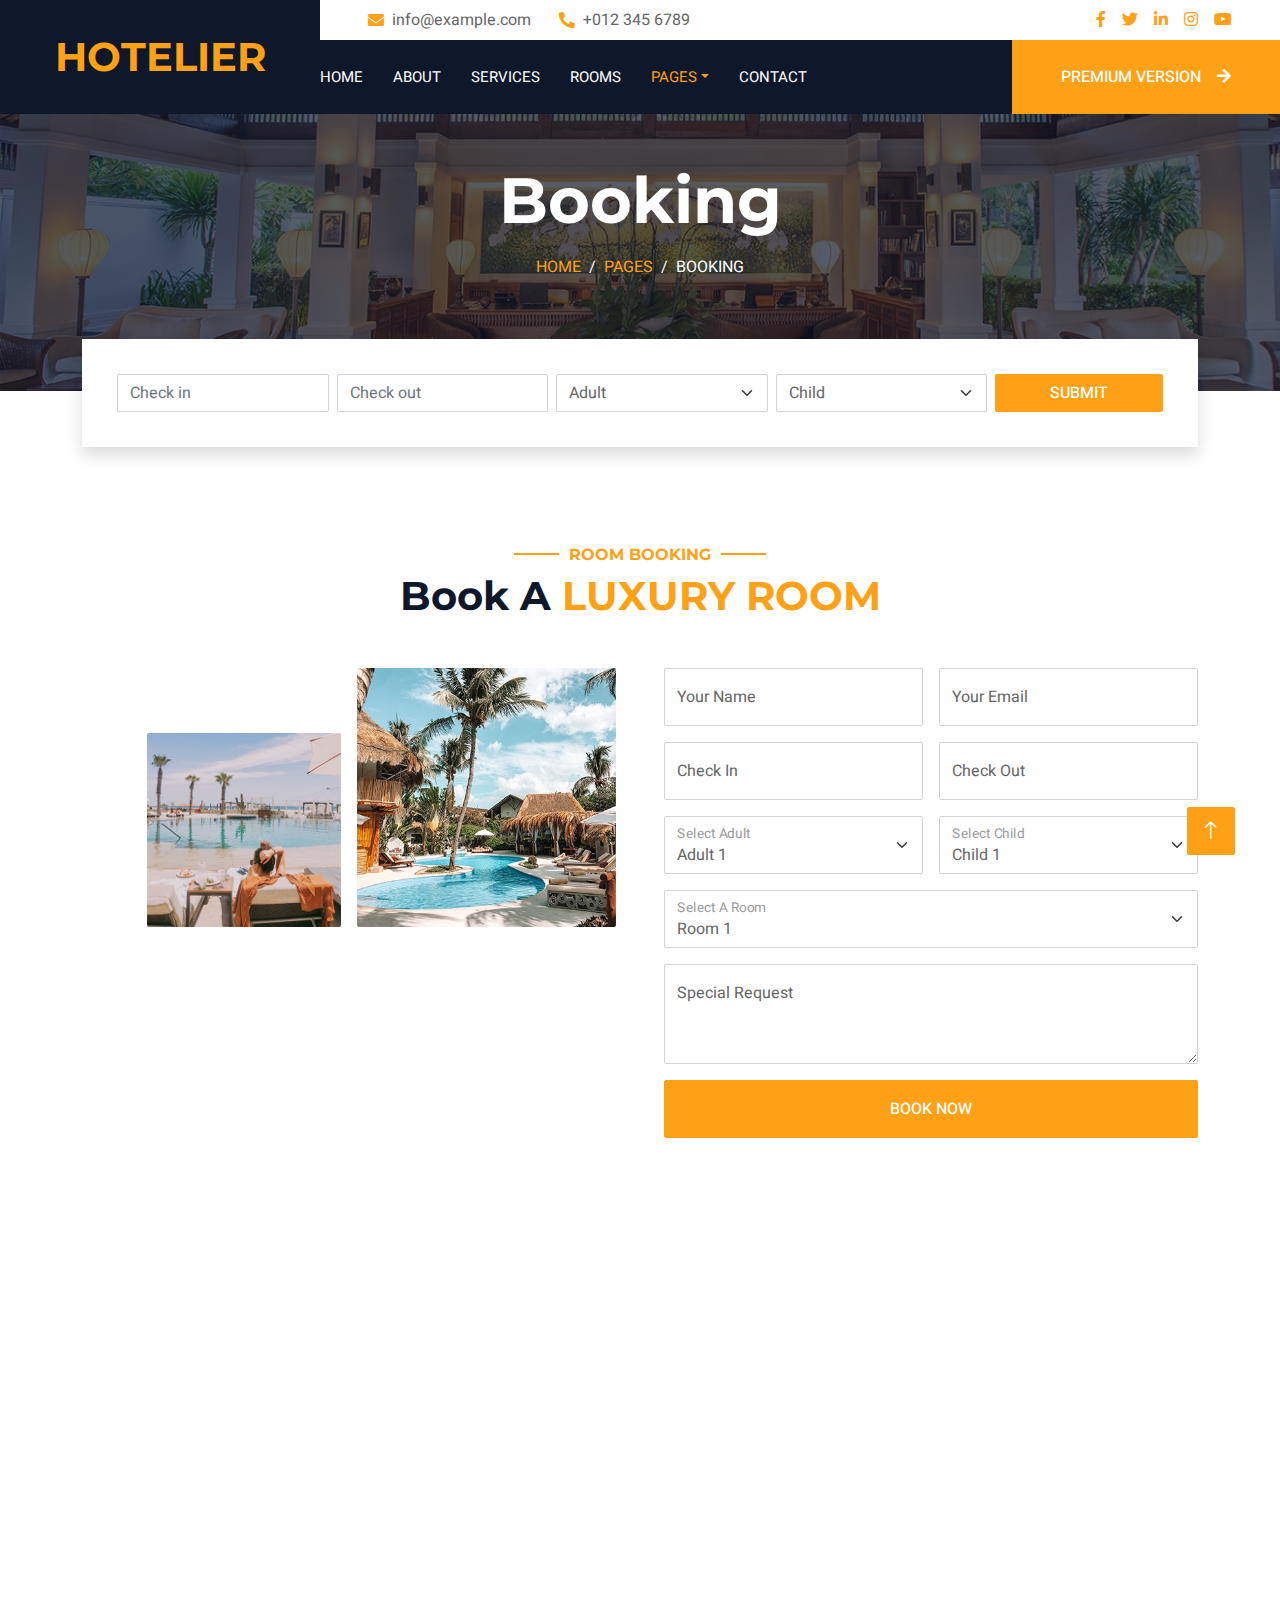
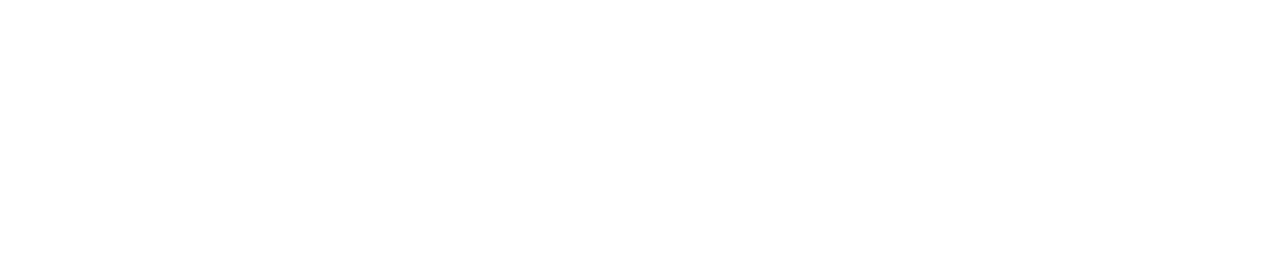
<file: Bookify.MVC/Frontend_temp/booking.html>
<!DOCTYPE html>
<html lang="en">

<head>
    <meta charset="utf-8">
    <title>Hotelier - Hotel HTML Template</title>
    <meta content="width=device-width, initial-scale=1.0" name="viewport">
    <meta content="" name="keywords">
    <meta content="" name="description">

    <!-- Favicon -->
    <link href="img/favicon.ico" rel="icon">

    <!-- Google Web Fonts -->
    <link rel="preconnect" href="https://fonts.googleapis.com">
    <link rel="preconnect" href="https://fonts.gstatic.com" crossorigin>
    <link href="https://fonts.googleapis.com/css2?family=Heebo:wght@400;500;600;700&family=Montserrat:wght@400;500;600;700&display=swap" rel="stylesheet">  

    <!-- Icon Font Stylesheet -->
    <link href="https://cdnjs.cloudflare.com/ajax/libs/font-awesome/5.10.0/css/all.min.css" rel="stylesheet">
    <link href="https://cdn.jsdelivr.net/npm/bootstrap-icons@1.4.1/font/bootstrap-icons.css" rel="stylesheet">

    <!-- Libraries Stylesheet -->
    <link href="lib/animate/animate.min.css" rel="stylesheet">
    <link href="lib/owlcarousel/assets/owl.carousel.min.css" rel="stylesheet">
    <link href="lib/tempusdominus/css/tempusdominus-bootstrap-4.min.css" rel="stylesheet" />

    <!-- Customized Bootstrap Stylesheet -->
    <link href="css/bootstrap.min.css" rel="stylesheet">

    <!-- Template Stylesheet -->
    <link href="css/style.css" rel="stylesheet">
</head>

<body>
    <div class="container-xxl bg-white p-0">
        <!-- Spinner Start -->
        <div id="spinner" class="show bg-white position-fixed translate-middle w-100 vh-100 top-50 start-50 d-flex align-items-center justify-content-center">
            <div class="spinner-border text-primary" style="width: 3rem; height: 3rem;" role="status">
                <span class="sr-only">Loading...</span>
            </div>
        </div>
        <!-- Spinner End -->

        <!-- Header Start -->
        <div class="container-fluid bg-dark px-0">
            <div class="row gx-0">
                <div class="col-lg-3 bg-dark d-none d-lg-block">
                    <a href="index.html" class="navbar-brand w-100 h-100 m-0 p-0 d-flex align-items-center justify-content-center">
                        <h1 class="m-0 text-primary text-uppercase">Hotelier</h1>
                    </a>
                </div>
                <div class="col-lg-9">
                    <div class="row gx-0 bg-white d-none d-lg-flex">
                        <div class="col-lg-7 px-5 text-start">
                            <div class="h-100 d-inline-flex align-items-center py-2 me-4">
                                <i class="fa fa-envelope text-primary me-2"></i>
                                <p class="mb-0">info@example.com</p>
                            </div>
                            <div class="h-100 d-inline-flex align-items-center py-2">
                                <i class="fa fa-phone-alt text-primary me-2"></i>
                                <p class="mb-0">+012 345 6789</p>
                            </div>
                        </div>
                        <div class="col-lg-5 px-5 text-end">
                            <div class="d-inline-flex align-items-center py-2">
                                <a class="me-3" href=""><i class="fab fa-facebook-f"></i></a>
                                <a class="me-3" href=""><i class="fab fa-twitter"></i></a>
                                <a class="me-3" href=""><i class="fab fa-linkedin-in"></i></a>
                                <a class="me-3" href=""><i class="fab fa-instagram"></i></a>
                                <a class="" href=""><i class="fab fa-youtube"></i></a>
                            </div>
                        </div>
                    </div>
                    <nav class="navbar navbar-expand-lg bg-dark navbar-dark p-3 p-lg-0">
                        <a href="index.html" class="navbar-brand d-block d-lg-none">
                            <h1 class="m-0 text-primary text-uppercase">Hotelier</h1>
                        </a>
                        <button type="button" class="navbar-toggler" data-bs-toggle="collapse" data-bs-target="#navbarCollapse">
                            <span class="navbar-toggler-icon"></span>
                        </button>
                        <div class="collapse navbar-collapse justify-content-between" id="navbarCollapse">
                            <div class="navbar-nav mr-auto py-0">
                                <a href="index.html" class="nav-item nav-link">Home</a>
                                <a href="about.html" class="nav-item nav-link">About</a>
                                <a href="service.html" class="nav-item nav-link">Services</a>
                                <a href="room.html" class="nav-item nav-link">Rooms</a>
                                <div class="nav-item dropdown">
                                    <a href="#" class="nav-link dropdown-toggle active" data-bs-toggle="dropdown">Pages</a>
                                    <div class="dropdown-menu rounded-0 m-0">
                                        <a href="booking.html" class="dropdown-item active">Booking</a>
                                        <a href="team.html" class="dropdown-item">Our Team</a>
                                        <a href="testimonial.html" class="dropdown-item">Testimonial</a>
                                    </div>
                                </div>
                                <a href="contact.html" class="nav-item nav-link">Contact</a>
                            </div>
                            <a href="https://htmlcodex.com/hotel-html-template-pro" class="btn btn-primary rounded-0 py-4 px-md-5 d-none d-lg-block">Premium Version<i class="fa fa-arrow-right ms-3"></i></a>
                        </div>
                    </nav>
                </div>
            </div>
        </div>
        <!-- Header End -->


        <!-- Page Header Start -->
        <div class="container-fluid page-header mb-5 p-0" style="background-image: url(img/carousel-1.jpg);">
            <div class="container-fluid page-header-inner py-5">
                <div class="container text-center pb-5">
                    <h1 class="display-3 text-white mb-3 animated slideInDown">Booking</h1>
                    <nav aria-label="breadcrumb">
                        <ol class="breadcrumb justify-content-center text-uppercase">
                            <li class="breadcrumb-item"><a href="#">Home</a></li>
                            <li class="breadcrumb-item"><a href="#">Pages</a></li>
                            <li class="breadcrumb-item text-white active" aria-current="page">Booking</li>
                        </ol>
                    </nav>
                </div>
            </div>
        </div>
        <!-- Page Header End -->


        <!-- Booking Start -->
        <div class="container-fluid booking pb-5 wow fadeIn" data-wow-delay="0.1s">
            <div class="container">
                <div class="bg-white shadow" style="padding: 35px;">
                    <div class="row g-2">
                        <div class="col-md-10">
                            <div class="row g-2">
                                <div class="col-md-3">
                                    <div class="date" id="date1" data-target-input="nearest">
                                        <input type="text" class="form-control datetimepicker-input"
                                            placeholder="Check in" data-target="#date1" data-toggle="datetimepicker" />
                                    </div>
                                </div>
                                <div class="col-md-3">
                                    <div class="date" id="date2" data-target-input="nearest">
                                        <input type="text" class="form-control datetimepicker-input" placeholder="Check out" data-target="#date2" data-toggle="datetimepicker"/>
                                    </div>
                                </div>
                                <div class="col-md-3">
                                    <select class="form-select">
                                        <option selected>Adult</option>
                                        <option value="1">Adult 1</option>
                                        <option value="2">Adult 2</option>
                                        <option value="3">Adult 3</option>
                                    </select>
                                </div>
                                <div class="col-md-3">
                                    <select class="form-select">
                                        <option selected>Child</option>
                                        <option value="1">Child 1</option>
                                        <option value="2">Child 2</option>
                                        <option value="3">Child 3</option>
                                    </select>
                                </div>
                            </div>
                        </div>
                        <div class="col-md-2">
                            <button class="btn btn-primary w-100">Submit</button>
                        </div>
                    </div>
                </div>
            </div>
        </div>
        <!-- Booking End -->


        <!-- Booking Start -->
        <div class="container-xxl py-5">
            <div class="container">
                <div class="text-center wow fadeInUp" data-wow-delay="0.1s">
                    <h6 class="section-title text-center text-primary text-uppercase">Room Booking</h6>
                    <h1 class="mb-5">Book A <span class="text-primary text-uppercase">Luxury Room</span></h1>
                </div>
                <div class="row g-5">
                    <div class="col-lg-6">
                        <div class="row g-3">
                            <div class="col-6 text-end">
                                <img class="img-fluid rounded w-75 wow zoomIn" data-wow-delay="0.1s" src="img/about-1.jpg" style="margin-top: 25%;">
                            </div>
                            <div class="col-6 text-start">
                                <img class="img-fluid rounded w-100 wow zoomIn" data-wow-delay="0.3s" src="img/about-2.jpg">
                            </div>
                            <div class="col-6 text-end">
                                <img class="img-fluid rounded w-50 wow zoomIn" data-wow-delay="0.5s" src="img/about-3.jpg">
                            </div>
                            <div class="col-6 text-start">
                                <img class="img-fluid rounded w-75 wow zoomIn" data-wow-delay="0.7s" src="img/about-4.jpg">
                            </div>
                        </div>
                    </div>
                    <div class="col-lg-6">
                        <div class="wow fadeInUp" data-wow-delay="0.2s">
                            <form>
                                <div class="row g-3">
                                    <div class="col-md-6">
                                        <div class="form-floating">
                                            <input type="text" class="form-control" id="name" placeholder="Your Name">
                                            <label for="name">Your Name</label>
                                        </div>
                                    </div>
                                    <div class="col-md-6">
                                        <div class="form-floating">
                                            <input type="email" class="form-control" id="email" placeholder="Your Email">
                                            <label for="email">Your Email</label>
                                        </div>
                                    </div>
                                    <div class="col-md-6">
                                        <div class="form-floating date" id="date3" data-target-input="nearest">
                                            <input type="text" class="form-control datetimepicker-input" id="checkin" placeholder="Check In" data-target="#date3" data-toggle="datetimepicker" />
                                            <label for="checkin">Check In</label>
                                        </div>
                                    </div>
                                    <div class="col-md-6">
                                        <div class="form-floating date" id="date4" data-target-input="nearest">
                                            <input type="text" class="form-control datetimepicker-input" id="checkout" placeholder="Check Out" data-target="#date4" data-toggle="datetimepicker" />
                                            <label for="checkout">Check Out</label>
                                        </div>
                                    </div>
                                    <div class="col-md-6">
                                        <div class="form-floating">
                                            <select class="form-select" id="select1">
                                              <option value="1">Adult 1</option>
                                              <option value="2">Adult 2</option>
                                              <option value="3">Adult 3</option>
                                            </select>
                                            <label for="select1">Select Adult</label>
                                          </div>
                                    </div>
                                    <div class="col-md-6">
                                        <div class="form-floating">
                                            <select class="form-select" id="select2">
                                              <option value="1">Child 1</option>
                                              <option value="2">Child 2</option>
                                              <option value="3">Child 3</option>
                                            </select>
                                            <label for="select2">Select Child</label>
                                          </div>
                                    </div>
                                    <div class="col-12">
                                        <div class="form-floating">
                                            <select class="form-select" id="select3">
                                              <option value="1">Room 1</option>
                                              <option value="2">Room 2</option>
                                              <option value="3">Room 3</option>
                                            </select>
                                            <label for="select3">Select A Room</label>
                                          </div>
                                    </div>
                                    <div class="col-12">
                                        <div class="form-floating">
                                            <textarea class="form-control" placeholder="Special Request" id="message" style="height: 100px"></textarea>
                                            <label for="message">Special Request</label>
                                        </div>
                                    </div>
                                    <div class="col-12">
                                        <button class="btn btn-primary w-100 py-3" type="submit">Book Now</button>
                                    </div>
                                </div>
                            </form>
                        </div>
                    </div>
                </div>
            </div>
        </div>
        <!-- Booking End -->


        <!-- Newsletter Start -->
        <div class="container newsletter mt-5 wow fadeIn" data-wow-delay="0.1s">
            <div class="row justify-content-center">
                <div class="col-lg-10 border rounded p-1">
                    <div class="border rounded text-center p-1">
                        <div class="bg-white rounded text-center p-5">
                            <h4 class="mb-4">Subscribe Our <span class="text-primary text-uppercase">Newsletter</span></h4>
                            <div class="position-relative mx-auto" style="max-width: 400px;">
                                <input class="form-control w-100 py-3 ps-4 pe-5" type="text" placeholder="Enter your email">
                                <button type="button" class="btn btn-primary py-2 px-3 position-absolute top-0 end-0 mt-2 me-2">Submit</button>
                            </div>
                        </div>
                    </div>
                </div>
            </div>
        </div>
        <!-- Newsletter Start -->
        

        <!-- Footer Start -->
        <div class="container-fluid bg-dark text-light footer wow fadeIn" data-wow-delay="0.1s">
            <div class="container pb-5">
                <div class="row g-5">
                    <div class="col-md-6 col-lg-4">
                        <div class="bg-primary rounded p-4">
                            <a href="index.html"><h1 class="text-white text-uppercase mb-3">Hotelier</h1></a>
                            <p class="text-white mb-0">
								Download <a class="text-dark fw-medium" href="https://htmlcodex.com/hotel-html-template-pro">Hotelier – Premium Version</a>, build a professional website for your hotel business and grab the attention of new visitors upon your site’s launch.
							</p>
                        </div>
                    </div>
                    <div class="col-md-6 col-lg-3">
                        <h6 class="section-title text-start text-primary text-uppercase mb-4">Contact</h6>
                        <p class="mb-2"><i class="fa fa-map-marker-alt me-3"></i>123 Street, New York, USA</p>
                        <p class="mb-2"><i class="fa fa-phone-alt me-3"></i>+012 345 67890</p>
                        <p class="mb-2"><i class="fa fa-envelope me-3"></i>info@example.com</p>
                        <div class="d-flex pt-2">
                            <a class="btn btn-outline-light btn-social" href=""><i class="fab fa-twitter"></i></a>
                            <a class="btn btn-outline-light btn-social" href=""><i class="fab fa-facebook-f"></i></a>
                            <a class="btn btn-outline-light btn-social" href=""><i class="fab fa-youtube"></i></a>
                            <a class="btn btn-outline-light btn-social" href=""><i class="fab fa-linkedin-in"></i></a>
                        </div>
                    </div>
                    <div class="col-lg-5 col-md-12">
                        <div class="row gy-5 g-4">
                            <div class="col-md-6">
                                <h6 class="section-title text-start text-primary text-uppercase mb-4">Company</h6>
                                <a class="btn btn-link" href="">About Us</a>
                                <a class="btn btn-link" href="">Contact Us</a>
                                <a class="btn btn-link" href="">Privacy Policy</a>
                                <a class="btn btn-link" href="">Terms & Condition</a>
                                <a class="btn btn-link" href="">Support</a>
                            </div>
                            <div class="col-md-6">
                                <h6 class="section-title text-start text-primary text-uppercase mb-4">Services</h6>
                                <a class="btn btn-link" href="">Food & Restaurant</a>
                                <a class="btn btn-link" href="">Spa & Fitness</a>
                                <a class="btn btn-link" href="">Sports & Gaming</a>
                                <a class="btn btn-link" href="">Event & Party</a>
                                <a class="btn btn-link" href="">GYM & Yoga</a>
                            </div>
                        </div>
                    </div>
                </div>
            </div>
            <div class="container">
                <div class="copyright">
                    <div class="row">
                        <div class="col-md-6 text-center text-md-start mb-3 mb-md-0">
                            &copy; <a class="border-bottom" href="#">Your Site Name</a>, All Right Reserved. 
							
							<!--/*** This template is free as long as you keep the footer author’s credit link/attribution link/backlink. If you'd like to use the template without the footer author’s credit link/attribution link/backlink, you can purchase the Credit Removal License from "https://htmlcodex.com/credit-removal". Thank you for your support. ***/-->
							Designed By <a class="border-bottom" href="https://htmlcodex.com">HTML Codex</a>
                        </div>
                        <div class="col-md-6 text-center text-md-end">
                            <div class="footer-menu">
                                <a href="">Home</a>
                                <a href="">Cookies</a>
                                <a href="">Help</a>
                                <a href="">FQAs</a>
                            </div>
                        </div>
                    </div>
                </div>
            </div>
        </div>
        <!-- Footer End -->


        <!-- Back to Top -->
        <a href="#" class="btn btn-lg btn-primary btn-lg-square back-to-top"><i class="bi bi-arrow-up"></i></a>
    </div>

    <!-- JavaScript Libraries -->
    <script src="https://code.jquery.com/jquery-3.4.1.min.js"></script>
    <script src="https://cdn.jsdelivr.net/npm/bootstrap@5.0.0/dist/js/bootstrap.bundle.min.js"></script>
    <script src="lib/wow/wow.min.js"></script>
    <script src="lib/easing/easing.min.js"></script>
    <script src="lib/waypoints/waypoints.min.js"></script>
    <script src="lib/counterup/counterup.min.js"></script>
    <script src="lib/owlcarousel/owl.carousel.min.js"></script>
    <script src="lib/tempusdominus/js/moment.min.js"></script>
    <script src="lib/tempusdominus/js/moment-timezone.min.js"></script>
    <script src="lib/tempusdominus/js/tempusdominus-bootstrap-4.min.js"></script>

    <!-- Template Javascript -->
    <script src="js/main.js"></script>
</body>

</html>
</file>
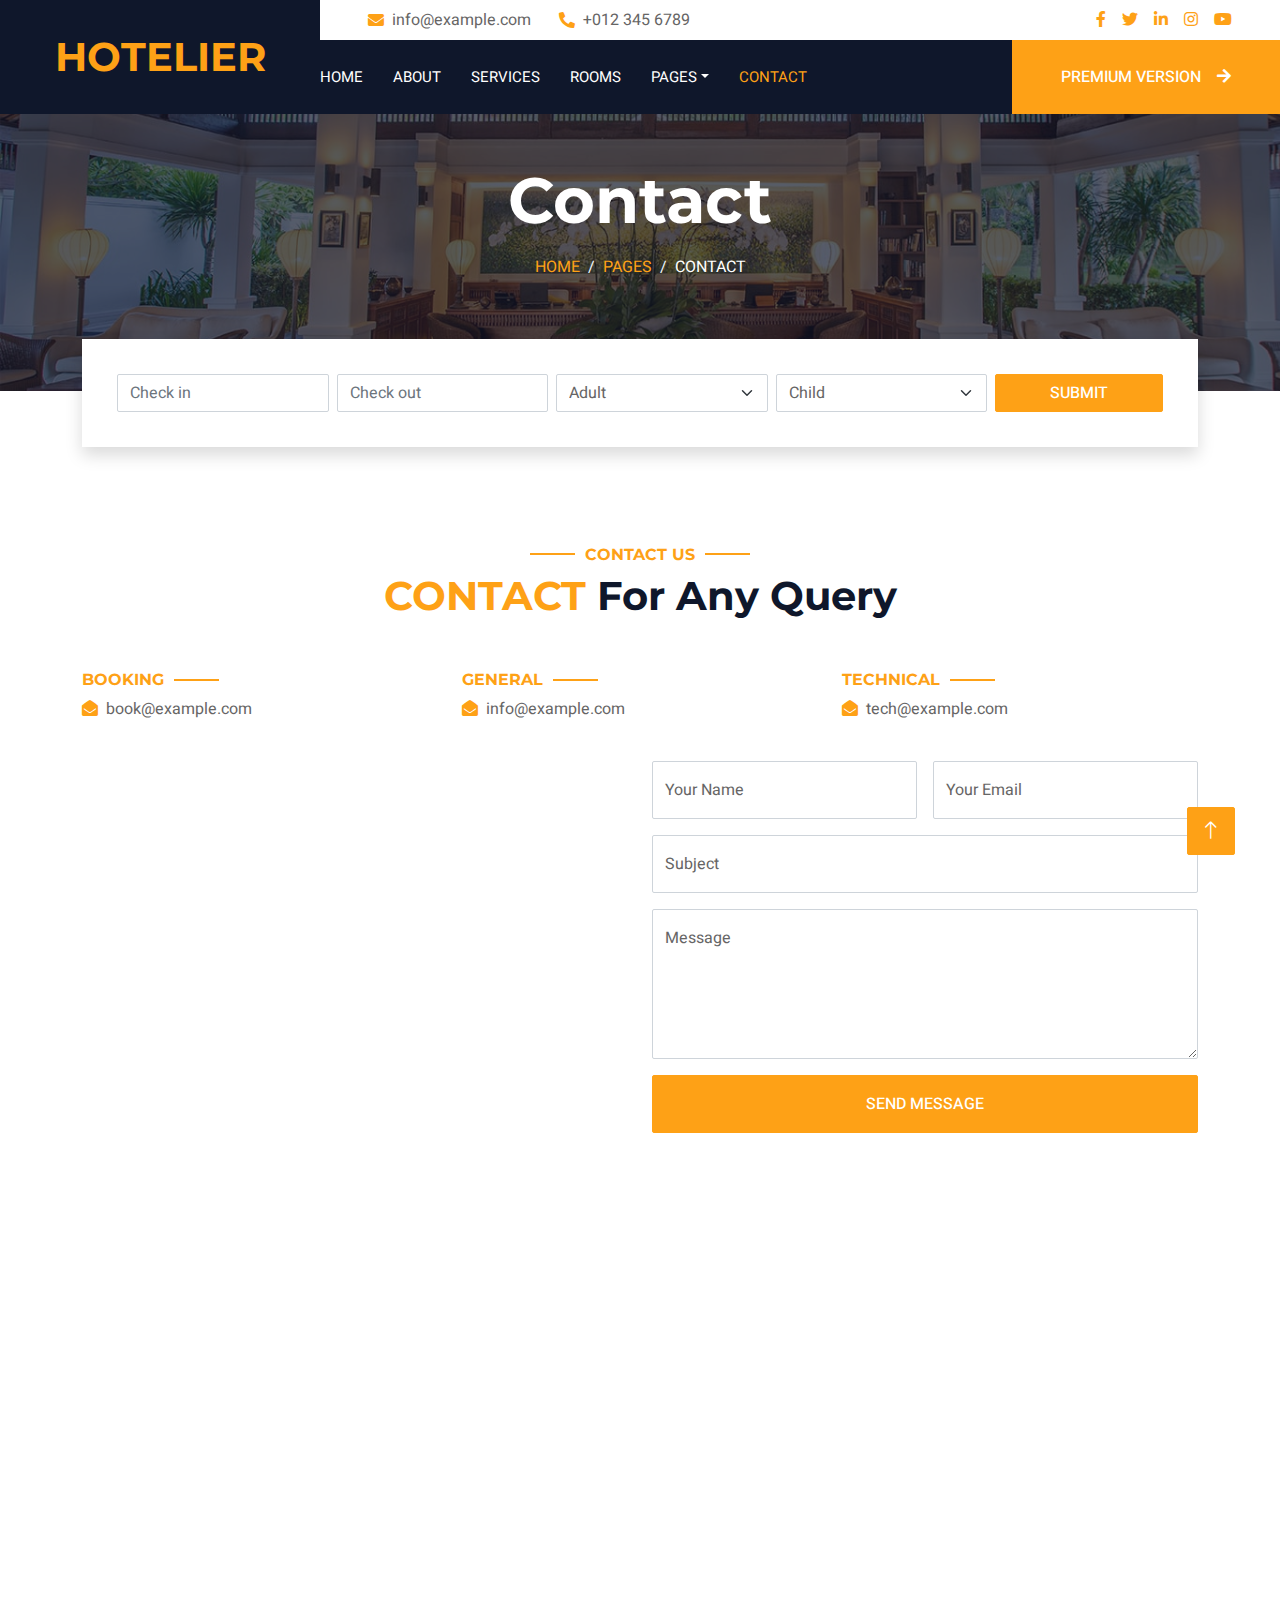
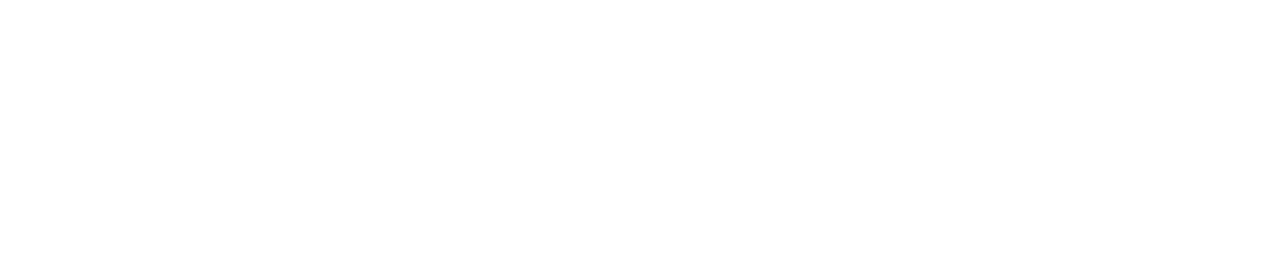
<file: Bookify.MVC/Frontend_temp/contact.html>
<!DOCTYPE html>
<html lang="en">

<head>
    <meta charset="utf-8">
    <title>Hotelier - Hotel HTML Template</title>
    <meta content="width=device-width, initial-scale=1.0" name="viewport">
    <meta content="" name="keywords">
    <meta content="" name="description">

    <!-- Favicon -->
    <link href="img/favicon.ico" rel="icon">

    <!-- Google Web Fonts -->
    <link rel="preconnect" href="https://fonts.googleapis.com">
    <link rel="preconnect" href="https://fonts.gstatic.com" crossorigin>
    <link href="https://fonts.googleapis.com/css2?family=Heebo:wght@400;500;600;700&family=Montserrat:wght@400;500;600;700&display=swap" rel="stylesheet">  

    <!-- Icon Font Stylesheet -->
    <link href="https://cdnjs.cloudflare.com/ajax/libs/font-awesome/5.10.0/css/all.min.css" rel="stylesheet">
    <link href="https://cdn.jsdelivr.net/npm/bootstrap-icons@1.4.1/font/bootstrap-icons.css" rel="stylesheet">

    <!-- Libraries Stylesheet -->
    <link href="lib/animate/animate.min.css" rel="stylesheet">
    <link href="lib/owlcarousel/assets/owl.carousel.min.css" rel="stylesheet">
    <link href="lib/tempusdominus/css/tempusdominus-bootstrap-4.min.css" rel="stylesheet" />

    <!-- Customized Bootstrap Stylesheet -->
    <link href="css/bootstrap.min.css" rel="stylesheet">

    <!-- Template Stylesheet -->
    <link href="css/style.css" rel="stylesheet">
</head>

<body>
    <div class="container-xxl bg-white p-0">
        <!-- Spinner Start -->
        <div id="spinner" class="show bg-white position-fixed translate-middle w-100 vh-100 top-50 start-50 d-flex align-items-center justify-content-center">
            <div class="spinner-border text-primary" style="width: 3rem; height: 3rem;" role="status">
                <span class="sr-only">Loading...</span>
            </div>
        </div>
        <!-- Spinner End -->

        <!-- Header Start -->
        <div class="container-fluid bg-dark px-0">
            <div class="row gx-0">
                <div class="col-lg-3 bg-dark d-none d-lg-block">
                    <a href="index.html" class="navbar-brand w-100 h-100 m-0 p-0 d-flex align-items-center justify-content-center">
                        <h1 class="m-0 text-primary text-uppercase">Hotelier</h1>
                    </a>
                </div>
                <div class="col-lg-9">
                    <div class="row gx-0 bg-white d-none d-lg-flex">
                        <div class="col-lg-7 px-5 text-start">
                            <div class="h-100 d-inline-flex align-items-center py-2 me-4">
                                <i class="fa fa-envelope text-primary me-2"></i>
                                <p class="mb-0">info@example.com</p>
                            </div>
                            <div class="h-100 d-inline-flex align-items-center py-2">
                                <i class="fa fa-phone-alt text-primary me-2"></i>
                                <p class="mb-0">+012 345 6789</p>
                            </div>
                        </div>
                        <div class="col-lg-5 px-5 text-end">
                            <div class="d-inline-flex align-items-center py-2">
                                <a class="me-3" href=""><i class="fab fa-facebook-f"></i></a>
                                <a class="me-3" href=""><i class="fab fa-twitter"></i></a>
                                <a class="me-3" href=""><i class="fab fa-linkedin-in"></i></a>
                                <a class="me-3" href=""><i class="fab fa-instagram"></i></a>
                                <a class="" href=""><i class="fab fa-youtube"></i></a>
                            </div>
                        </div>
                    </div>
                    <nav class="navbar navbar-expand-lg bg-dark navbar-dark p-3 p-lg-0">
                        <a href="index.html" class="navbar-brand d-block d-lg-none">
                            <h1 class="m-0 text-primary text-uppercase">Hotelier</h1>
                        </a>
                        <button type="button" class="navbar-toggler" data-bs-toggle="collapse" data-bs-target="#navbarCollapse">
                            <span class="navbar-toggler-icon"></span>
                        </button>
                        <div class="collapse navbar-collapse justify-content-between" id="navbarCollapse">
                            <div class="navbar-nav mr-auto py-0">
                                <a href="index.html" class="nav-item nav-link">Home</a>
                                <a href="about.html" class="nav-item nav-link">About</a>
                                <a href="service.html" class="nav-item nav-link">Services</a>
                                <a href="room.html" class="nav-item nav-link">Rooms</a>
                                <div class="nav-item dropdown">
                                    <a href="#" class="nav-link dropdown-toggle" data-bs-toggle="dropdown">Pages</a>
                                    <div class="dropdown-menu rounded-0 m-0">
                                        <a href="booking.html" class="dropdown-item">Booking</a>
                                        <a href="team.html" class="dropdown-item">Our Team</a>
                                        <a href="testimonial.html" class="dropdown-item">Testimonial</a>
                                    </div>
                                </div>
                                <a href="contact.html" class="nav-item nav-link active">Contact</a>
                            </div>
                            <a href="https://htmlcodex.com/hotel-html-template-pro" class="btn btn-primary rounded-0 py-4 px-md-5 d-none d-lg-block">Premium Version<i class="fa fa-arrow-right ms-3"></i></a>
                        </div>
                    </nav>
                </div>
            </div>
        </div>
        <!-- Header End -->


        <!-- Page Header Start -->
        <div class="container-fluid page-header mb-5 p-0" style="background-image: url(img/carousel-1.jpg);">
            <div class="container-fluid page-header-inner py-5">
                <div class="container text-center pb-5">
                    <h1 class="display-3 text-white mb-3 animated slideInDown">Contact</h1>
                    <nav aria-label="breadcrumb">
                        <ol class="breadcrumb justify-content-center text-uppercase">
                            <li class="breadcrumb-item"><a href="#">Home</a></li>
                            <li class="breadcrumb-item"><a href="#">Pages</a></li>
                            <li class="breadcrumb-item text-white active" aria-current="page">Contact</li>
                        </ol>
                    </nav>
                </div>
            </div>
        </div>
        <!-- Page Header End -->


        <!-- Booking Start -->
        <div class="container-fluid booking pb-5 wow fadeIn" data-wow-delay="0.1s">
            <div class="container">
                <div class="bg-white shadow" style="padding: 35px;">
                    <div class="row g-2">
                        <div class="col-md-10">
                            <div class="row g-2">
                                <div class="col-md-3">
                                    <div class="date" id="date1" data-target-input="nearest">
                                        <input type="text" class="form-control datetimepicker-input"
                                            placeholder="Check in" data-target="#date1" data-toggle="datetimepicker" />
                                    </div>
                                </div>
                                <div class="col-md-3">
                                    <div class="date" id="date2" data-target-input="nearest">
                                        <input type="text" class="form-control datetimepicker-input" placeholder="Check out" data-target="#date2" data-toggle="datetimepicker"/>
                                    </div>
                                </div>
                                <div class="col-md-3">
                                    <select class="form-select">
                                        <option selected>Adult</option>
                                        <option value="1">Adult 1</option>
                                        <option value="2">Adult 2</option>
                                        <option value="3">Adult 3</option>
                                    </select>
                                </div>
                                <div class="col-md-3">
                                    <select class="form-select">
                                        <option selected>Child</option>
                                        <option value="1">Child 1</option>
                                        <option value="2">Child 2</option>
                                        <option value="3">Child 3</option>
                                    </select>
                                </div>
                            </div>
                        </div>
                        <div class="col-md-2">
                            <button class="btn btn-primary w-100">Submit</button>
                        </div>
                    </div>
                </div>
            </div>
        </div>
        <!-- Booking End -->


        <!-- Contact Start -->
        <div class="container-xxl py-5">
            <div class="container">
                <div class="text-center wow fadeInUp" data-wow-delay="0.1s">
                    <h6 class="section-title text-center text-primary text-uppercase">Contact Us</h6>
                    <h1 class="mb-5"><span class="text-primary text-uppercase">Contact</span> For Any Query</h1>
                </div>
                <div class="row g-4">
                    <div class="col-12">
                        <div class="row gy-4">
                            <div class="col-md-4">
                                <h6 class="section-title text-start text-primary text-uppercase">Booking</h6>
                                <p><i class="fa fa-envelope-open text-primary me-2"></i>book@example.com</p>
                            </div>
                            <div class="col-md-4">
                                <h6 class="section-title text-start text-primary text-uppercase">General</h6>
                                <p><i class="fa fa-envelope-open text-primary me-2"></i>info@example.com</p>
                            </div>
                            <div class="col-md-4">
                                <h6 class="section-title text-start text-primary text-uppercase">Technical</h6>
                                <p><i class="fa fa-envelope-open text-primary me-2"></i>tech@example.com</p>
                            </div>
                        </div>
                    </div>
                    <div class="col-md-6 wow fadeIn" data-wow-delay="0.1s">
                        <iframe class="position-relative rounded w-100 h-100"
                            src="https://www.google.com/maps/embed?pb=!1m18!1m12!1m3!1d3001156.4288297426!2d-78.01371936852176!3d42.72876761954724!2m3!1f0!2f0!3f0!3m2!1i1024!2i768!4f13.1!3m3!1m2!1s0x4ccc4bf0f123a5a9%3A0xddcfc6c1de189567!2sNew%20York%2C%20USA!5e0!3m2!1sen!2sbd!4v1603794290143!5m2!1sen!2sbd"
                            frameborder="0" style="min-height: 350px; border:0;" allowfullscreen="" aria-hidden="false"
                            tabindex="0"></iframe>
                    </div>
                    <div class="col-md-6">
                        <div class="wow fadeInUp" data-wow-delay="0.2s">
                            <form>
                                <div class="row g-3">
                                    <div class="col-md-6">
                                        <div class="form-floating">
                                            <input type="text" class="form-control" id="name" placeholder="Your Name">
                                            <label for="name">Your Name</label>
                                        </div>
                                    </div>
                                    <div class="col-md-6">
                                        <div class="form-floating">
                                            <input type="email" class="form-control" id="email" placeholder="Your Email">
                                            <label for="email">Your Email</label>
                                        </div>
                                    </div>
                                    <div class="col-12">
                                        <div class="form-floating">
                                            <input type="text" class="form-control" id="subject" placeholder="Subject">
                                            <label for="subject">Subject</label>
                                        </div>
                                    </div>
                                    <div class="col-12">
                                        <div class="form-floating">
                                            <textarea class="form-control" placeholder="Leave a message here" id="message" style="height: 150px"></textarea>
                                            <label for="message">Message</label>
                                        </div>
                                    </div>
                                    <div class="col-12">
                                        <button class="btn btn-primary w-100 py-3" type="submit">Send Message</button>
                                    </div>
                                </div>
                            </form>
                        </div>
                    </div>
                </div>
            </div>
        </div>
        <!-- Contact End -->


        <!-- Newsletter Start -->
        <div class="container newsletter mt-5 wow fadeIn" data-wow-delay="0.1s">
            <div class="row justify-content-center">
                <div class="col-lg-10 border rounded p-1">
                    <div class="border rounded text-center p-1">
                        <div class="bg-white rounded text-center p-5">
                            <h4 class="mb-4">Subscribe Our <span class="text-primary text-uppercase">Newsletter</span></h4>
                            <div class="position-relative mx-auto" style="max-width: 400px;">
                                <input class="form-control w-100 py-3 ps-4 pe-5" type="text" placeholder="Enter your email">
                                <button type="button" class="btn btn-primary py-2 px-3 position-absolute top-0 end-0 mt-2 me-2">Submit</button>
                            </div>
                        </div>
                    </div>
                </div>
            </div>
        </div>
        <!-- Newsletter Start -->
        

        <!-- Footer Start -->
        <div class="container-fluid bg-dark text-light footer wow fadeIn" data-wow-delay="0.1s">
            <div class="container pb-5">
                <div class="row g-5">
                    <div class="col-md-6 col-lg-4">
                        <div class="bg-primary rounded p-4">
                            <a href="index.html"><h1 class="text-white text-uppercase mb-3">Hotelier</h1></a>
                            <p class="text-white mb-0">
								Download <a class="text-dark fw-medium" href="https://htmlcodex.com/hotel-html-template-pro">Hotelier – Premium Version</a>, build a professional website for your hotel business and grab the attention of new visitors upon your site’s launch.
							</p>
                        </div>
                    </div>
                    <div class="col-md-6 col-lg-3">
                        <h6 class="section-title text-start text-primary text-uppercase mb-4">Contact</h6>
                        <p class="mb-2"><i class="fa fa-map-marker-alt me-3"></i>123 Street, New York, USA</p>
                        <p class="mb-2"><i class="fa fa-phone-alt me-3"></i>+012 345 67890</p>
                        <p class="mb-2"><i class="fa fa-envelope me-3"></i>info@example.com</p>
                        <div class="d-flex pt-2">
                            <a class="btn btn-outline-light btn-social" href=""><i class="fab fa-twitter"></i></a>
                            <a class="btn btn-outline-light btn-social" href=""><i class="fab fa-facebook-f"></i></a>
                            <a class="btn btn-outline-light btn-social" href=""><i class="fab fa-youtube"></i></a>
                            <a class="btn btn-outline-light btn-social" href=""><i class="fab fa-linkedin-in"></i></a>
                        </div>
                    </div>
                    <div class="col-lg-5 col-md-12">
                        <div class="row gy-5 g-4">
                            <div class="col-md-6">
                                <h6 class="section-title text-start text-primary text-uppercase mb-4">Company</h6>
                                <a class="btn btn-link" href="">About Us</a>
                                <a class="btn btn-link" href="">Contact Us</a>
                                <a class="btn btn-link" href="">Privacy Policy</a>
                                <a class="btn btn-link" href="">Terms & Condition</a>
                                <a class="btn btn-link" href="">Support</a>
                            </div>
                            <div class="col-md-6">
                                <h6 class="section-title text-start text-primary text-uppercase mb-4">Services</h6>
                                <a class="btn btn-link" href="">Food & Restaurant</a>
                                <a class="btn btn-link" href="">Spa & Fitness</a>
                                <a class="btn btn-link" href="">Sports & Gaming</a>
                                <a class="btn btn-link" href="">Event & Party</a>
                                <a class="btn btn-link" href="">GYM & Yoga</a>
                            </div>
                        </div>
                    </div>
                </div>
            </div>
            <div class="container">
                <div class="copyright">
                    <div class="row">
                        <div class="col-md-6 text-center text-md-start mb-3 mb-md-0">
                            &copy; <a class="border-bottom" href="#">Your Site Name</a>, All Right Reserved. 
							
							<!--/*** This template is free as long as you keep the footer author’s credit link/attribution link/backlink. If you'd like to use the template without the footer author’s credit link/attribution link/backlink, you can purchase the Credit Removal License from "https://htmlcodex.com/credit-removal". Thank you for your support. ***/-->
							Designed By <a class="border-bottom" href="https://htmlcodex.com">HTML Codex</a>
                        </div>
                        <div class="col-md-6 text-center text-md-end">
                            <div class="footer-menu">
                                <a href="">Home</a>
                                <a href="">Cookies</a>
                                <a href="">Help</a>
                                <a href="">FQAs</a>
                            </div>
                        </div>
                    </div>
                </div>
            </div>
        </div>
        <!-- Footer End -->


        <!-- Back to Top -->
        <a href="#" class="btn btn-lg btn-primary btn-lg-square back-to-top"><i class="bi bi-arrow-up"></i></a>
    </div>

    <!-- JavaScript Libraries -->
    <script src="https://code.jquery.com/jquery-3.4.1.min.js"></script>
    <script src="https://cdn.jsdelivr.net/npm/bootstrap@5.0.0/dist/js/bootstrap.bundle.min.js"></script>
    <script src="lib/wow/wow.min.js"></script>
    <script src="lib/easing/easing.min.js"></script>
    <script src="lib/waypoints/waypoints.min.js"></script>
    <script src="lib/counterup/counterup.min.js"></script>
    <script src="lib/owlcarousel/owl.carousel.min.js"></script>
    <script src="lib/tempusdominus/js/moment.min.js"></script>
    <script src="lib/tempusdominus/js/moment-timezone.min.js"></script>
    <script src="lib/tempusdominus/js/tempusdominus-bootstrap-4.min.js"></script>

    <!-- Template Javascript -->
    <script src="js/main.js"></script>
</body>

</html>
</file>
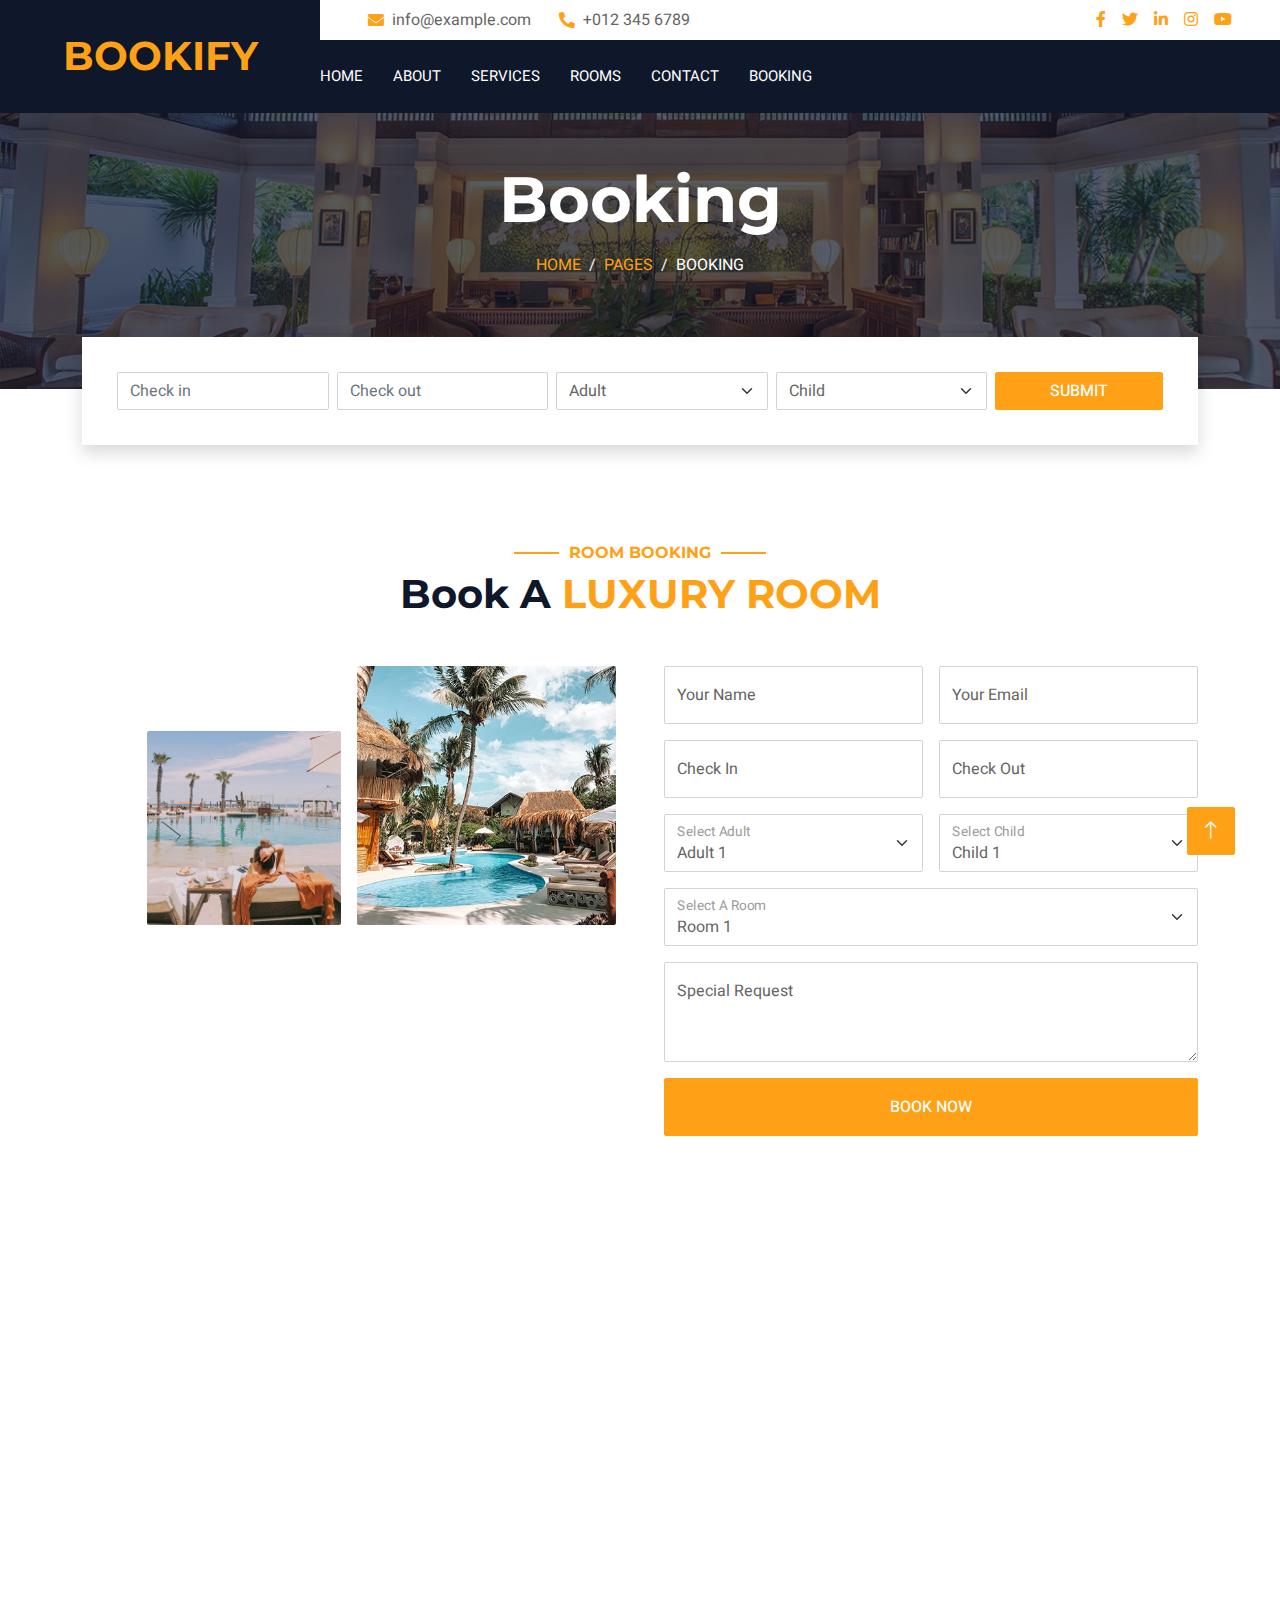
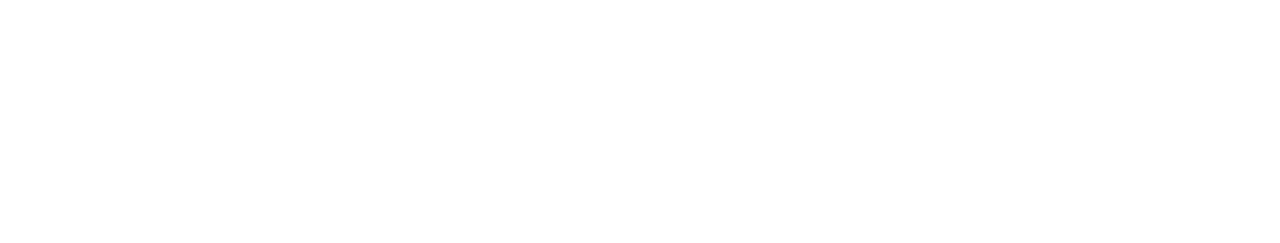
<file: Bookify.MVC/Frontend_temp/Frontend_temp/booking.html>
<!DOCTYPE html>
<html lang="en">

<head>
    <meta charset="utf-8">
    <title>Bookify - Hotel HTML Template</title>
    <meta content="width=device-width, initial-scale=1.0" name="viewport">
    <meta content="" name="keywords">
    <meta content="" name="description">

    <!-- Favicon -->
    <link href="img/favicon.ico" rel="icon">

    <!-- Google Web Fonts -->
    <link rel="preconnect" href="https://fonts.googleapis.com">
    <link rel="preconnect" href="https://fonts.gstatic.com" crossorigin>
    <link href="https://fonts.googleapis.com/css2?family=Heebo:wght@400;500;600;700&family=Montserrat:wght@400;500;600;700&display=swap" rel="stylesheet">  

    <!-- Icon Font Stylesheet -->
    <link href="https://cdnjs.cloudflare.com/ajax/libs/font-awesome/5.10.0/css/all.min.css" rel="stylesheet">
    <link href="https://cdn.jsdelivr.net/npm/bootstrap-icons@1.4.1/font/bootstrap-icons.css" rel="stylesheet">

    <!-- Libraries Stylesheet -->
    <link href="lib/animate/animate.min.css" rel="stylesheet">
    <link href="lib/owlcarousel/assets/owl.carousel.min.css" rel="stylesheet">
    <link href="lib/tempusdominus/css/tempusdominus-bootstrap-4.min.css" rel="stylesheet" />

    <!-- Customized Bootstrap Stylesheet -->
    <link href="css/bootstrap.min.css" rel="stylesheet">

    <!-- Template Stylesheet -->
    <link href="css/style.css" rel="stylesheet">
</head>

<body>
    <div class="container-xxl bg-white p-0">
        <!-- Spinner Start -->
        <div id="spinner" class="show bg-white position-fixed translate-middle w-100 vh-100 top-50 start-50 d-flex align-items-center justify-content-center">
            <div class="spinner-border text-primary" style="width: 3rem; height: 3rem;" role="status">
                <span class="sr-only">Loading...</span>
            </div>
        </div>
        <!-- Spinner End -->
        <!-- Header Start -->
        <div class="container-fluid bg-dark px-0">
            <div class="row gx-0">
                <div class="col-lg-3 bg-dark d-none d-lg-block">
                    <a href="index.html" class="navbar-brand w-100 h-100 m-0 p-0 d-flex align-items-center justify-content-center">
                        <h1 class="m-0 text-primary text-uppercase">Bookify</h1>
                    </a>
                </div>
                <div class="col-lg-9">
                    <div class="row gx-0 bg-white d-none d-lg-flex">
                        <div class="col-lg-7 px-5 text-start">
                            <div class="h-100 d-inline-flex align-items-center py-2 me-4">
                                <i class="fa fa-envelope text-primary me-2"></i>
                                <p class="mb-0">info@example.com</p>
                            </div>
                            <div class="h-100 d-inline-flex align-items-center py-2">
                                <i class="fa fa-phone-alt text-primary me-2"></i>
                                <p class="mb-0">+012 345 6789</p>
                            </div>
                        </div>
                        <div class="col-lg-5 px-5 text-end">
                            <div class="d-inline-flex align-items-center py-2">
                                <a class="me-3" href=""><i class="fab fa-facebook-f"></i></a>
                                <a class="me-3" href=""><i class="fab fa-twitter"></i></a>
                                <a class="me-3" href=""><i class="fab fa-linkedin-in"></i></a>
                                <a class="me-3" href=""><i class="fab fa-instagram"></i></a>
                                <a class="" href=""><i class="fab fa-youtube"></i></a>
                            </div>
                        </div>
                    </div>
                    <nav class="navbar navbar-expand-lg bg-dark navbar-dark p-3 p-lg-0">
                        <a href="index.html" class="navbar-brand d-block d-lg-none">
                            <h1 class="m-0 text-primary text-uppercase">Bookify</h1>
                        </a>
                        <button type="button" class="navbar-toggler" data-bs-toggle="collapse" data-bs-target="#navbarCollapse">
                            <span class="navbar-toggler-icon"></span>
                        </button>
                        <div class="collapse navbar-collapse justify-content-between" id="navbarCollapse">
                            <div class="navbar-nav mr-auto py-0">
                                <a href="index.html" class="nav-item nav-link">Home</a>
                                <a href="about.html" class="nav-item nav-link">About</a>
                                <a href="service.html" class="nav-item nav-link">Services</a>
                                <a href="room.html" class="nav-item nav-link">Rooms</a>
                                <a href="contact.html" class="nav-item nav-link">Contact</a>
                                <a href="booking.html" class="nav-item nav-link">Booking</a>
                            </div>
                        </div>
                    </nav>
                </div>
            </div>
        </div>
        <!-- Header End -->
        <!-- Page Header Start -->
        <div class="container-fluid page-header mb-5 p-0" style="background-image: url(img/carousel-1.jpg);">
            <div class="container-fluid page-header-inner py-5">
                <div class="container text-center pb-5">
                    <h1 class="display-3 text-white mb-3 animated slideInDown">Booking</h1>
                    <nav aria-label="breadcrumb">
                        <ol class="breadcrumb justify-content-center text-uppercase">
                            <li class="breadcrumb-item"><a href="#">Home</a></li>
                            <li class="breadcrumb-item"><a href="#">Pages</a></li>
                            <li class="breadcrumb-item text-white active" aria-current="page">Booking</li>
                        </ol>
                    </nav>
                </div>
            </div>
        </div>
        <!-- Page Header End -->
        <!-- Booking Start -->
        <div class="container-fluid booking pb-5 wow fadeIn" data-wow-delay="0.1s">
            <div class="container">
                <div class="bg-white shadow" style="padding: 35px;">
                    <div class="row g-2">
                        <div class="col-md-10">
                            <div class="row g-2">
                                <div class="col-md-3">
                                    <div class="date" id="date1" data-target-input="nearest">
                                        <input type="text" class="form-control datetimepicker-input"
                                               placeholder="Check in" data-target="#date1" data-toggle="datetimepicker" />
                                    </div>
                                </div>
                                <div class="col-md-3">
                                    <div class="date" id="date2" data-target-input="nearest">
                                        <input type="text" class="form-control datetimepicker-input" placeholder="Check out" data-target="#date2" data-toggle="datetimepicker" />
                                    </div>
                                </div>
                                <div class="col-md-3">
                                    <select class="form-select">
                                        <option selected>Adult</option>
                                        <option value="1">Adult 1</option>
                                        <option value="2">Adult 2</option>
                                        <option value="3">Adult 3</option>
                                    </select>
                                </div>
                                <div class="col-md-3">
                                    <select class="form-select">
                                        <option selected>Child</option>
                                        <option value="1">Child 1</option>
                                        <option value="2">Child 2</option>
                                        <option value="3">Child 3</option>
                                    </select>
                                </div>
                            </div>
                        </div>
                        <div class="col-md-2">
                            <button class="btn btn-primary w-100">Submit</button>
                        </div>
                    </div>
                </div>
            </div>
        </div>
        <!-- Booking End -->
        <!-- Booking Start -->
        <div class="container-xxl py-5">
            <div class="container">
                <div class="text-center wow fadeInUp" data-wow-delay="0.1s">
                    <h6 class="section-title text-center text-primary text-uppercase">Room Booking</h6>
                    <h1 class="mb-5">Book A <span class="text-primary text-uppercase">Luxury Room</span></h1>
                </div>
                <div class="row g-5">
                    <div class="col-lg-6">
                        <div class="row g-3">
                            <div class="col-6 text-end">
                                <img class="img-fluid rounded w-75 wow zoomIn" data-wow-delay="0.1s" src="img/about-1.jpg" style="margin-top: 25%;">
                            </div>
                            <div class="col-6 text-start">
                                <img class="img-fluid rounded w-100 wow zoomIn" data-wow-delay="0.3s" src="img/about-2.jpg">
                            </div>
                            <div class="col-6 text-end">
                                <img class="img-fluid rounded w-50 wow zoomIn" data-wow-delay="0.5s" src="img/about-3.jpg">
                            </div>
                            <div class="col-6 text-start">
                                <img class="img-fluid rounded w-75 wow zoomIn" data-wow-delay="0.7s" src="img/about-4.jpg">
                            </div>
                        </div>
                    </div>
                    <div class="col-lg-6">
                        <div class="wow fadeInUp" data-wow-delay="0.2s">
                            <form>
                                <div class="row g-3">
                                    <div class="col-md-6">
                                        <div class="form-floating">
                                            <input type="text" class="form-control" id="name" placeholder="Your Name">
                                            <label for="name">Your Name</label>
                                        </div>
                                    </div>
                                    <div class="col-md-6">
                                        <div class="form-floating">
                                            <input type="email" class="form-control" id="email" placeholder="Your Email">
                                            <label for="email">Your Email</label>
                                        </div>
                                    </div>
                                    <div class="col-md-6">
                                        <div class="form-floating date" id="date3" data-target-input="nearest">
                                            <input type="text" class="form-control datetimepicker-input" id="checkin" placeholder="Check In" data-target="#date3" data-toggle="datetimepicker" />
                                            <label for="checkin">Check In</label>
                                        </div>
                                    </div>
                                    <div class="col-md-6">
                                        <div class="form-floating date" id="date4" data-target-input="nearest">
                                            <input type="text" class="form-control datetimepicker-input" id="checkout" placeholder="Check Out" data-target="#date4" data-toggle="datetimepicker" />
                                            <label for="checkout">Check Out</label>
                                        </div>
                                    </div>
                                    <div class="col-md-6">
                                        <div class="form-floating">
                                            <select class="form-select" id="select1">
                                                <option value="1">Adult 1</option>
                                                <option value="2">Adult 2</option>
                                                <option value="3">Adult 3</option>
                                            </select>
                                            <label for="select1">Select Adult</label>
                                        </div>
                                    </div>
                                    <div class="col-md-6">
                                        <div class="form-floating">
                                            <select class="form-select" id="select2">
                                                <option value="1">Child 1</option>
                                                <option value="2">Child 2</option>
                                                <option value="3">Child 3</option>
                                            </select>
                                            <label for="select2">Select Child</label>
                                        </div>
                                    </div>
                                    <div class="col-12">
                                        <div class="form-floating">
                                            <select class="form-select" id="select3">
                                                <option value="1">Room 1</option>
                                                <option value="2">Room 2</option>
                                                <option value="3">Room 3</option>
                                            </select>
                                            <label for="select3">Select A Room</label>
                                        </div>
                                    </div>
                                    <div class="col-12">
                                        <div class="form-floating">
                                            <textarea class="form-control" placeholder="Special Request" id="message" style="height: 100px"></textarea>
                                            <label for="message">Special Request</label>
                                        </div>
                                    </div>
                                    <div class="col-12">
                                        <button class="btn btn-primary w-100 py-3" type="submit">Book Now</button>
                                    </div>
                                </div>
                            </form>
                        </div>
                    </div>
                </div>
            </div>
        </div>
        <!-- Booking End -->
        <!-- Newsletter Start -->
        <div class="container newsletter mt-5 wow fadeIn" data-wow-delay="0.1s">
            <div class="row justify-content-center">
                <div class="col-lg-10 border rounded p-1">
                    <div class="border rounded text-center p-1">
                        <div class="bg-white rounded text-center p-5">
                            <h4 class="mb-4">Subscribe Our <span class="text-primary text-uppercase">Newsletter</span></h4>
                            <div class="position-relative mx-auto" style="max-width: 400px;">
                                <input class="form-control w-100 py-3 ps-4 pe-5" type="text" placeholder="Enter your email">
                                <button type="button" class="btn btn-primary py-2 px-3 position-absolute top-0 end-0 mt-2 me-2">Submit</button>
                            </div>
                        </div>
                    </div>
                </div>
            </div>
        </div>
        <!-- Newsletter Start -->
        <!-- Footer Start -->
        <div class="container-fluid bg-dark text-light footer wow fadeIn" data-wow-delay="0.1s">
            <div class="container pb-5">
                <div class="row g-5">
                    <div class="col-md-6 col-lg-4">
                    </div>
                    <div class="col-md-6 col-lg-3">
                        <h6 class="section-title text-start text-primary text-uppercase mb-4">Contact</h6>
                        <p class="mb-2"><i class="fa fa-map-marker-alt me-3"></i>123 Street, New York, USA</p>
                        <p class="mb-2"><i class="fa fa-phone-alt me-3"></i>+012 345 67890</p>
                        <p class="mb-2"><i class="fa fa-envelope me-3"></i>info@example.com</p>
                        <div class="d-flex pt-2">
                            <a class="btn btn-outline-light btn-social" href=""><i class="fab fa-twitter"></i></a>
                            <a class="btn btn-outline-light btn-social" href=""><i class="fab fa-facebook-f"></i></a>
                            <a class="btn btn-outline-light btn-social" href=""><i class="fab fa-youtube"></i></a>
                            <a class="btn btn-outline-light btn-social" href=""><i class="fab fa-linkedin-in"></i></a>
                        </div>
                    </div>
                    <div class="col-lg-5 col-md-12">
                        <div class="row gy-5 g-4">
                            <div class="col-md-6">
                                <h6 class="section-title text-start text-primary text-uppercase mb-4">Company</h6>
                                <a class="btn btn-link" href="">About Us</a>
                                <a class="btn btn-link" href="">Contact Us</a>
                                <a class="btn btn-link" href="">Privacy Policy</a>
                                <a class="btn btn-link" href="">Terms & Condition</a>
                                <a class="btn btn-link" href="">Support</a>
                            </div>
                            <div class="col-md-6">
                                <h6 class="section-title text-start text-primary text-uppercase mb-4">Services</h6>
                                <a class="btn btn-link" href="">Food & Restaurant</a>
                                <a class="btn btn-link" href="">Spa & Fitness</a>
                                <a class="btn btn-link" href="">Sports & Gaming</a>
                                <a class="btn btn-link" href="">Event & Party</a>
                                <a class="btn btn-link" href="">GYM & Yoga</a>
                            </div>
                        </div>
                    </div>
                </div>
            </div>
            <div class="container">
                <div class="copyright">
                    <div class="row">
                        <div class="col-md-6 text-center text-md-start mb-3 mb-md-0">
                            &copy; <a class="border-bottom" href="#">Your Site Name</a>, All Right Reserved.

                            <!--/*** This template is free as long as you keep the footer author’s credit link/attribution link/backlink. If you'd like to use the template without the footer author’s credit link/attribution link/backlink, you can purchase the Credit Removal License from "https://htmlcodex.com/credit-removal". Thank you for your support. ***/-->
                            Designed By <a class="border-bottom" href="https://htmlcodex.com">HTML Codex</a>
                        </div>
                        <div class="col-md-6 text-center text-md-end">
                            <div class="footer-menu">
                                <a href="">Home</a>
                                <a href="">Cookies</a>
                                <a href="">Help</a>
                                <a href="">FQAs</a>
                            </div>
                        </div>
                    </div>
                </div>
            </div>
        </div>
        <!-- Footer End -->
        <!-- Back to Top -->
        <a href="#" class="btn btn-lg btn-primary btn-lg-square back-to-top"><i class="bi bi-arrow-up"></i></a>
    </div>

    <!-- JavaScript Libraries -->
    <script src="https://code.jquery.com/jquery-3.4.1.min.js"></script>
    <script src="https://cdn.jsdelivr.net/npm/bootstrap@5.0.0/dist/js/bootstrap.bundle.min.js"></script>
    <script src="lib/wow/wow.min.js"></script>
    <script src="lib/easing/easing.min.js"></script>
    <script src="lib/waypoints/waypoints.min.js"></script>
    <script src="lib/counterup/counterup.min.js"></script>
    <script src="lib/owlcarousel/owl.carousel.min.js"></script>
    <script src="lib/tempusdominus/js/moment.min.js"></script>
    <script src="lib/tempusdominus/js/moment-timezone.min.js"></script>
    <script src="lib/tempusdominus/js/tempusdominus-bootstrap-4.min.js"></script>

    <!-- Template Javascript -->
    <script src="js/main.js"></script>
</body>

</html>
</file>
<file: Bookify.MVC/Frontend_temp/css/style.css>
/********** Template CSS **********/
:root {
    --primary: #FEA116;
    --light: #F1F8FF;
    --dark: #0F172B;
}

.fw-medium {
    font-weight: 500 !important;
}

.fw-semi-bold {
    font-weight: 600 !important;
}

.back-to-top {
    position: fixed;
    display: none;
    right: 45px;
    bottom: 45px;
    z-index: 99;
}


/*** Spinner ***/
#spinner {
    opacity: 0;
    visibility: hidden;
    transition: opacity .5s ease-out, visibility 0s linear .5s;
    z-index: 99999;
}

#spinner.show {
    transition: opacity .5s ease-out, visibility 0s linear 0s;
    visibility: visible;
    opacity: 1;
}


/*** Button ***/
.btn {
    font-weight: 500;
    text-transform: uppercase;
    transition: .5s;
}

.btn.btn-primary,
.btn.btn-secondary {
    color: #FFFFFF;
}

.btn-square {
    width: 38px;
    height: 38px;
}

.btn-sm-square {
    width: 32px;
    height: 32px;
}

.btn-lg-square {
    width: 48px;
    height: 48px;
}

.btn-square,
.btn-sm-square,
.btn-lg-square {
    padding: 0;
    display: flex;
    align-items: center;
    justify-content: center;
    font-weight: normal;
    border-radius: 2px;
}


/*** Navbar ***/
.navbar-dark .navbar-nav .nav-link {
    margin-right: 30px;
    padding: 25px 0;
    color: #FFFFFF;
    font-size: 15px;
    text-transform: uppercase;
    outline: none;
}

.navbar-dark .navbar-nav .nav-link:hover,
.navbar-dark .navbar-nav .nav-link.active {
    color: var(--primary);
}

@media (max-width: 991.98px) {
    .navbar-dark .navbar-nav .nav-link  {
        margin-right: 0;
        padding: 10px 0;
    }
}


/*** Header ***/
.carousel-caption {
    top: 0;
    left: 0;
    right: 0;
    bottom: 0;
    background: rgba(15, 23, 43, .7);
    z-index: 1;
}

.carousel-control-prev,
.carousel-control-next {
    width: 10%;
}

.carousel-control-prev-icon,
.carousel-control-next-icon {
    width: 3rem;
    height: 3rem;
}

@media (max-width: 768px) {
    #header-carousel .carousel-item {
        position: relative;
        min-height: 450px;
    }
    
    #header-carousel .carousel-item img {
        position: absolute;
        width: 100%;
        height: 100%;
        object-fit: cover;
    }
}

.page-header {
    background-position: center center;
    background-repeat: no-repeat;
    background-size: cover;
}

.page-header-inner {
    background: rgba(15, 23, 43, .7);
}

.breadcrumb-item + .breadcrumb-item::before {
    color: var(--light);
}

.booking {
    position: relative;
    margin-top: -100px !important;
    z-index: 1;
}


/*** Section Title ***/
.section-title {
    position: relative;
    display: inline-block;
}

.section-title::before {
    position: absolute;
    content: "";
    width: 45px;
    height: 2px;
    top: 50%;
    left: -55px;
    margin-top: -1px;
    background: var(--primary);
}

.section-title::after {
    position: absolute;
    content: "";
    width: 45px;
    height: 2px;
    top: 50%;
    right: -55px;
    margin-top: -1px;
    background: var(--primary);
}

.section-title.text-start::before,
.section-title.text-end::after {
    display: none;
}


/*** Service ***/
.service-item {
    height: 320px;
    padding: 30px;
    display: flex;
    flex-direction: column;
    justify-content: center;
    text-align: center;
    background: #FFFFFF;
    box-shadow: 0 0 45px rgba(0, 0, 0, .08);
    transition: .5s;
}

.service-item:hover {
    background: var(--primary);
}

.service-item .service-icon {
    margin: 0 auto 30px auto;
    width: 65px;
    height: 65px;
    transition: .5s;
}

.service-item i,
.service-item h5,
.service-item p {
    transition: .5s;
}

.service-item:hover i,
.service-item:hover h5,
.service-item:hover p {
    color: #FFFFFF !important;
}


/*** Youtube Video ***/
.video {
    position: relative;
    height: 100%;
    min-height: 500px;
    background: linear-gradient(rgba(15, 23, 43, .1), rgba(15, 23, 43, .1)), url(../img/video.jpg);
    background-position: center center;
    background-repeat: no-repeat;
    background-size: cover;
}

.video .btn-play {
    position: absolute;
    z-index: 3;
    top: 50%;
    left: 50%;
    transform: translateX(-50%) translateY(-50%);
    box-sizing: content-box;
    display: block;
    width: 32px;
    height: 44px;
    border-radius: 50%;
    border: none;
    outline: none;
    padding: 18px 20px 18px 28px;
}

.video .btn-play:before {
    content: "";
    position: absolute;
    z-index: 0;
    left: 50%;
    top: 50%;
    transform: translateX(-50%) translateY(-50%);
    display: block;
    width: 100px;
    height: 100px;
    background: var(--primary);
    border-radius: 50%;
    animation: pulse-border 1500ms ease-out infinite;
}

.video .btn-play:after {
    content: "";
    position: absolute;
    z-index: 1;
    left: 50%;
    top: 50%;
    transform: translateX(-50%) translateY(-50%);
    display: block;
    width: 100px;
    height: 100px;
    background: var(--primary);
    border-radius: 50%;
    transition: all 200ms;
}

.video .btn-play img {
    position: relative;
    z-index: 3;
    max-width: 100%;
    width: auto;
    height: auto;
}

.video .btn-play span {
    display: block;
    position: relative;
    z-index: 3;
    width: 0;
    height: 0;
    border-left: 32px solid var(--dark);
    border-top: 22px solid transparent;
    border-bottom: 22px solid transparent;
}

@keyframes pulse-border {
    0% {
        transform: translateX(-50%) translateY(-50%) translateZ(0) scale(1);
        opacity: 1;
    }

    100% {
        transform: translateX(-50%) translateY(-50%) translateZ(0) scale(1.5);
        opacity: 0;
    }
}

#videoModal {
    z-index: 99999;
}

#videoModal .modal-dialog {
    position: relative;
    max-width: 800px;
    margin: 60px auto 0 auto;
}

#videoModal .modal-body {
    position: relative;
    padding: 0px;
}

#videoModal .close {
    position: absolute;
    width: 30px;
    height: 30px;
    right: 0px;
    top: -30px;
    z-index: 999;
    font-size: 30px;
    font-weight: normal;
    color: #FFFFFF;
    background: #000000;
    opacity: 1;
}


/*** Testimonial ***/
.testimonial {
    background: linear-gradient(rgba(15, 23, 43, .7), rgba(15, 23, 43, .7)), url(../img/carousel-2.jpg);
    background-position: center center;
    background-repeat: no-repeat;
    background-size: cover;
}

.testimonial-carousel {
    padding-left: 65px;
    padding-right: 65px;
}

.testimonial-carousel .testimonial-item {
    padding: 30px;
}

.testimonial-carousel .owl-nav {
    position: absolute;
    width: 100%;
    height: 40px;
    top: calc(50% - 20px);
    left: 0;
    display: flex;
    justify-content: space-between;
    z-index: 1;
}

.testimonial-carousel .owl-nav .owl-prev,
.testimonial-carousel .owl-nav .owl-next {
    position: relative;
    width: 40px;
    height: 40px;
    display: flex;
    align-items: center;
    justify-content: center;
    color: #FFFFFF;
    background: var(--primary);
    border-radius: 2px;
    font-size: 18px;
    transition: .5s;
}

.testimonial-carousel .owl-nav .owl-prev:hover,
.testimonial-carousel .owl-nav .owl-next:hover {
    color: var(--primary);
    background: #FFFFFF;
}


/*** Team ***/
.team-item,
.team-item .bg-primary,
.team-item .bg-primary i {
    transition: .5s;
}

.team-item:hover {
    border-color: var(--secondary) !important;
}

.team-item:hover .bg-primary {
    background: var(--secondary) !important;
}

.team-item:hover .bg-primary i {
    color: var(--secondary) !important;
}


/*** Footer ***/
.newsletter {
    position: relative;
    z-index: 1;
}

.footer {
    position: relative;
    margin-top: -110px;
    padding-top: 180px;
}

.footer .btn.btn-social {
    margin-right: 5px;
    width: 35px;
    height: 35px;
    display: flex;
    align-items: center;
    justify-content: center;
    color: var(--light);
    border: 1px solid #FFFFFF;
    border-radius: 35px;
    transition: .3s;
}

.footer .btn.btn-social:hover {
    color: var(--primary);
}

.footer .btn.btn-link {
    display: block;
    margin-bottom: 5px;
    padding: 0;
    text-align: left;
    color: #FFFFFF;
    font-size: 15px;
    font-weight: normal;
    text-transform: capitalize;
    transition: .3s;
}

.footer .btn.btn-link::before {
    position: relative;
    content: "\f105";
    font-family: "Font Awesome 5 Free";
    font-weight: 900;
    margin-right: 10px;
}

.footer .btn.btn-link:hover {
    letter-spacing: 1px;
    box-shadow: none;
}

.footer .copyright {
    padding: 25px 0;
    font-size: 15px;
    border-top: 1px solid rgba(256, 256, 256, .1);
}

.footer .copyright a {
    color: var(--light);
}

.footer .footer-menu a {
    margin-right: 15px;
    padding-right: 15px;
    border-right: 1px solid rgba(255, 255, 255, .3);
}

.footer .footer-menu a:last-child {
    margin-right: 0;
    padding-right: 0;
    border-right: none;
}
</file>
<file: Bookify.MVC/Frontend_temp/Frontend_temp/css/style.css>
/********** Template CSS **********/
:root {
    --primary: #FEA116;
    --light: #F1F8FF;
    --dark: #0F172B;
}

.fw-medium {
    font-weight: 500 !important;
}

.fw-semi-bold {
    font-weight: 600 !important;
}

.back-to-top {
    position: fixed;
    display: none;
    right: 45px;
    bottom: 45px;
    z-index: 99;
}


/*** Spinner ***/
#spinner {
    opacity: 0;
    visibility: hidden;
    transition: opacity .5s ease-out, visibility 0s linear .5s;
    z-index: 99999;
}

#spinner.show {
    transition: opacity .5s ease-out, visibility 0s linear 0s;
    visibility: visible;
    opacity: 1;
}


/*** Button ***/
.btn {
    font-weight: 500;
    text-transform: uppercase;
    transition: .5s;
}

.btn.btn-primary,
.btn.btn-secondary {
    color: #FFFFFF;
}

.btn-square {
    width: 38px;
    height: 38px;
}

.btn-sm-square {
    width: 32px;
    height: 32px;
}

.btn-lg-square {
    width: 48px;
    height: 48px;
}

.btn-square,
.btn-sm-square,
.btn-lg-square {
    padding: 0;
    display: flex;
    align-items: center;
    justify-content: center;
    font-weight: normal;
    border-radius: 2px;
}


/*** Navbar ***/
.navbar-dark .navbar-nav .nav-link {
    margin-right: 30px;
    padding: 25px 0;
    color: #FFFFFF;
    font-size: 15px;
    text-transform: uppercase;
    outline: none;
}

.navbar-dark .navbar-nav .nav-link:hover,
.navbar-dark .navbar-nav .nav-link.active {
    color: var(--primary);
}

@media (max-width: 991.98px) {
    .navbar-dark .navbar-nav .nav-link  {
        margin-right: 0;
        padding: 10px 0;
    }
}


/*** Header ***/
.carousel-caption {
    top: 0;
    left: 0;
    right: 0;
    bottom: 0;
    background: rgba(15, 23, 43, .7);
    z-index: 1;
}

.carousel-control-prev,
.carousel-control-next {
    width: 10%;
}

.carousel-control-prev-icon,
.carousel-control-next-icon {
    width: 3rem;
    height: 3rem;
}

@media (max-width: 768px) {
    #header-carousel .carousel-item {
        position: relative;
        min-height: 450px;
    }
    
    #header-carousel .carousel-item img {
        position: absolute;
        width: 100%;
        height: 100%;
        object-fit: cover;
    }
}

.page-header {
    background-position: center center;
    background-repeat: no-repeat;
    background-size: cover;
}

.page-header-inner {
    background: rgba(15, 23, 43, .7);
}

.breadcrumb-item + .breadcrumb-item::before {
    color: var(--light);
}

.booking {
    position: relative;
    margin-top: -100px !important;
    z-index: 1;
}


/*** Section Title ***/
.section-title {
    position: relative;
    display: inline-block;
}

.section-title::before {
    position: absolute;
    content: "";
    width: 45px;
    height: 2px;
    top: 50%;
    left: -55px;
    margin-top: -1px;
    background: var(--primary);
}

.section-title::after {
    position: absolute;
    content: "";
    width: 45px;
    height: 2px;
    top: 50%;
    right: -55px;
    margin-top: -1px;
    background: var(--primary);
}

.section-title.text-start::before,
.section-title.text-end::after {
    display: none;
}


/*** Service ***/
.service-item {
    height: 320px;
    padding: 30px;
    display: flex;
    flex-direction: column;
    justify-content: center;
    text-align: center;
    background: #FFFFFF;
    box-shadow: 0 0 45px rgba(0, 0, 0, .08);
    transition: .5s;
}

.service-item:hover {
    background: var(--primary);
}

.service-item .service-icon {
    margin: 0 auto 30px auto;
    width: 65px;
    height: 65px;
    transition: .5s;
}

.service-item i,
.service-item h5,
.service-item p {
    transition: .5s;
}

.service-item:hover i,
.service-item:hover h5,
.service-item:hover p {
    color: #FFFFFF !important;
}


/*** Youtube Video ***/
.video {
    position: relative;
    height: 100%;
    min-height: 500px;
    background: linear-gradient(rgba(15, 23, 43, .1), rgba(15, 23, 43, .1)), url(../img/video.jpg);
    background-position: center center;
    background-repeat: no-repeat;
    background-size: cover;
}

.video .btn-play {
    position: absolute;
    z-index: 3;
    top: 50%;
    left: 50%;
    transform: translateX(-50%) translateY(-50%);
    box-sizing: content-box;
    display: block;
    width: 32px;
    height: 44px;
    border-radius: 50%;
    border: none;
    outline: none;
    padding: 18px 20px 18px 28px;
}

.video .btn-play:before {
    content: "";
    position: absolute;
    z-index: 0;
    left: 50%;
    top: 50%;
    transform: translateX(-50%) translateY(-50%);
    display: block;
    width: 100px;
    height: 100px;
    background: var(--primary);
    border-radius: 50%;
    animation: pulse-border 1500ms ease-out infinite;
}

.video .btn-play:after {
    content: "";
    position: absolute;
    z-index: 1;
    left: 50%;
    top: 50%;
    transform: translateX(-50%) translateY(-50%);
    display: block;
    width: 100px;
    height: 100px;
    background: var(--primary);
    border-radius: 50%;
    transition: all 200ms;
}

.video .btn-play img {
    position: relative;
    z-index: 3;
    max-width: 100%;
    width: auto;
    height: auto;
}

.video .btn-play span {
    display: block;
    position: relative;
    z-index: 3;
    width: 0;
    height: 0;
    border-left: 32px solid var(--dark);
    border-top: 22px solid transparent;
    border-bottom: 22px solid transparent;
}

@keyframes pulse-border {
    0% {
        transform: translateX(-50%) translateY(-50%) translateZ(0) scale(1);
        opacity: 1;
    }

    100% {
        transform: translateX(-50%) translateY(-50%) translateZ(0) scale(1.5);
        opacity: 0;
    }
}

#videoModal {
    z-index: 99999;
}

#videoModal .modal-dialog {
    position: relative;
    max-width: 800px;
    margin: 60px auto 0 auto;
}

#videoModal .modal-body {
    position: relative;
    padding: 0px;
}

#videoModal .close {
    position: absolute;
    width: 30px;
    height: 30px;
    right: 0px;
    top: -30px;
    z-index: 999;
    font-size: 30px;
    font-weight: normal;
    color: #FFFFFF;
    background: #000000;
    opacity: 1;
}


/*** Testimonial ***/
.testimonial {
    background: linear-gradient(rgba(15, 23, 43, .7), rgba(15, 23, 43, .7)), url(../img/carousel-2.jpg);
    background-position: center center;
    background-repeat: no-repeat;
    background-size: cover;
}

.testimonial-carousel {
    padding-left: 65px;
    padding-right: 65px;
}

.testimonial-carousel .testimonial-item {
    padding: 30px;
}

.testimonial-carousel .owl-nav {
    position: absolute;
    width: 100%;
    height: 40px;
    top: calc(50% - 20px);
    left: 0;
    display: flex;
    justify-content: space-between;
    z-index: 1;
}

.testimonial-carousel .owl-nav .owl-prev,
.testimonial-carousel .owl-nav .owl-next {
    position: relative;
    width: 40px;
    height: 40px;
    display: flex;
    align-items: center;
    justify-content: center;
    color: #FFFFFF;
    background: var(--primary);
    border-radius: 2px;
    font-size: 18px;
    transition: .5s;
}

.testimonial-carousel .owl-nav .owl-prev:hover,
.testimonial-carousel .owl-nav .owl-next:hover {
    color: var(--primary);
    background: #FFFFFF;
}


/*** Team ***/
.team-item,
.team-item .bg-primary,
.team-item .bg-primary i {
    transition: .5s;
}

.team-item:hover {
    border-color: var(--secondary) !important;
}

.team-item:hover .bg-primary {
    background: var(--secondary) !important;
}

.team-item:hover .bg-primary i {
    color: var(--secondary) !important;
}


/*** Footer ***/
.newsletter {
    position: relative;
    z-index: 1;
}

.footer {
    position: relative;
    margin-top: -110px;
    padding-top: 180px;
}

.footer .btn.btn-social {
    margin-right: 5px;
    width: 35px;
    height: 35px;
    display: flex;
    align-items: center;
    justify-content: center;
    color: var(--light);
    border: 1px solid #FFFFFF;
    border-radius: 35px;
    transition: .3s;
}

.footer .btn.btn-social:hover {
    color: var(--primary);
}

.footer .btn.btn-link {
    display: block;
    margin-bottom: 5px;
    padding: 0;
    text-align: left;
    color: #FFFFFF;
    font-size: 15px;
    font-weight: normal;
    text-transform: capitalize;
    transition: .3s;
}

.footer .btn.btn-link::before {
    position: relative;
    content: "\f105";
    font-family: "Font Awesome 5 Free";
    font-weight: 900;
    margin-right: 10px;
}

.footer .btn.btn-link:hover {
    letter-spacing: 1px;
    box-shadow: none;
}

.footer .copyright {
    padding: 25px 0;
    font-size: 15px;
    border-top: 1px solid rgba(256, 256, 256, .1);
}

.footer .copyright a {
    color: var(--light);
}

.footer .footer-menu a {
    margin-right: 15px;
    padding-right: 15px;
    border-right: 1px solid rgba(255, 255, 255, .3);
}

.footer .footer-menu a:last-child {
    margin-right: 0;
    padding-right: 0;
    border-right: none;
}
</file>
